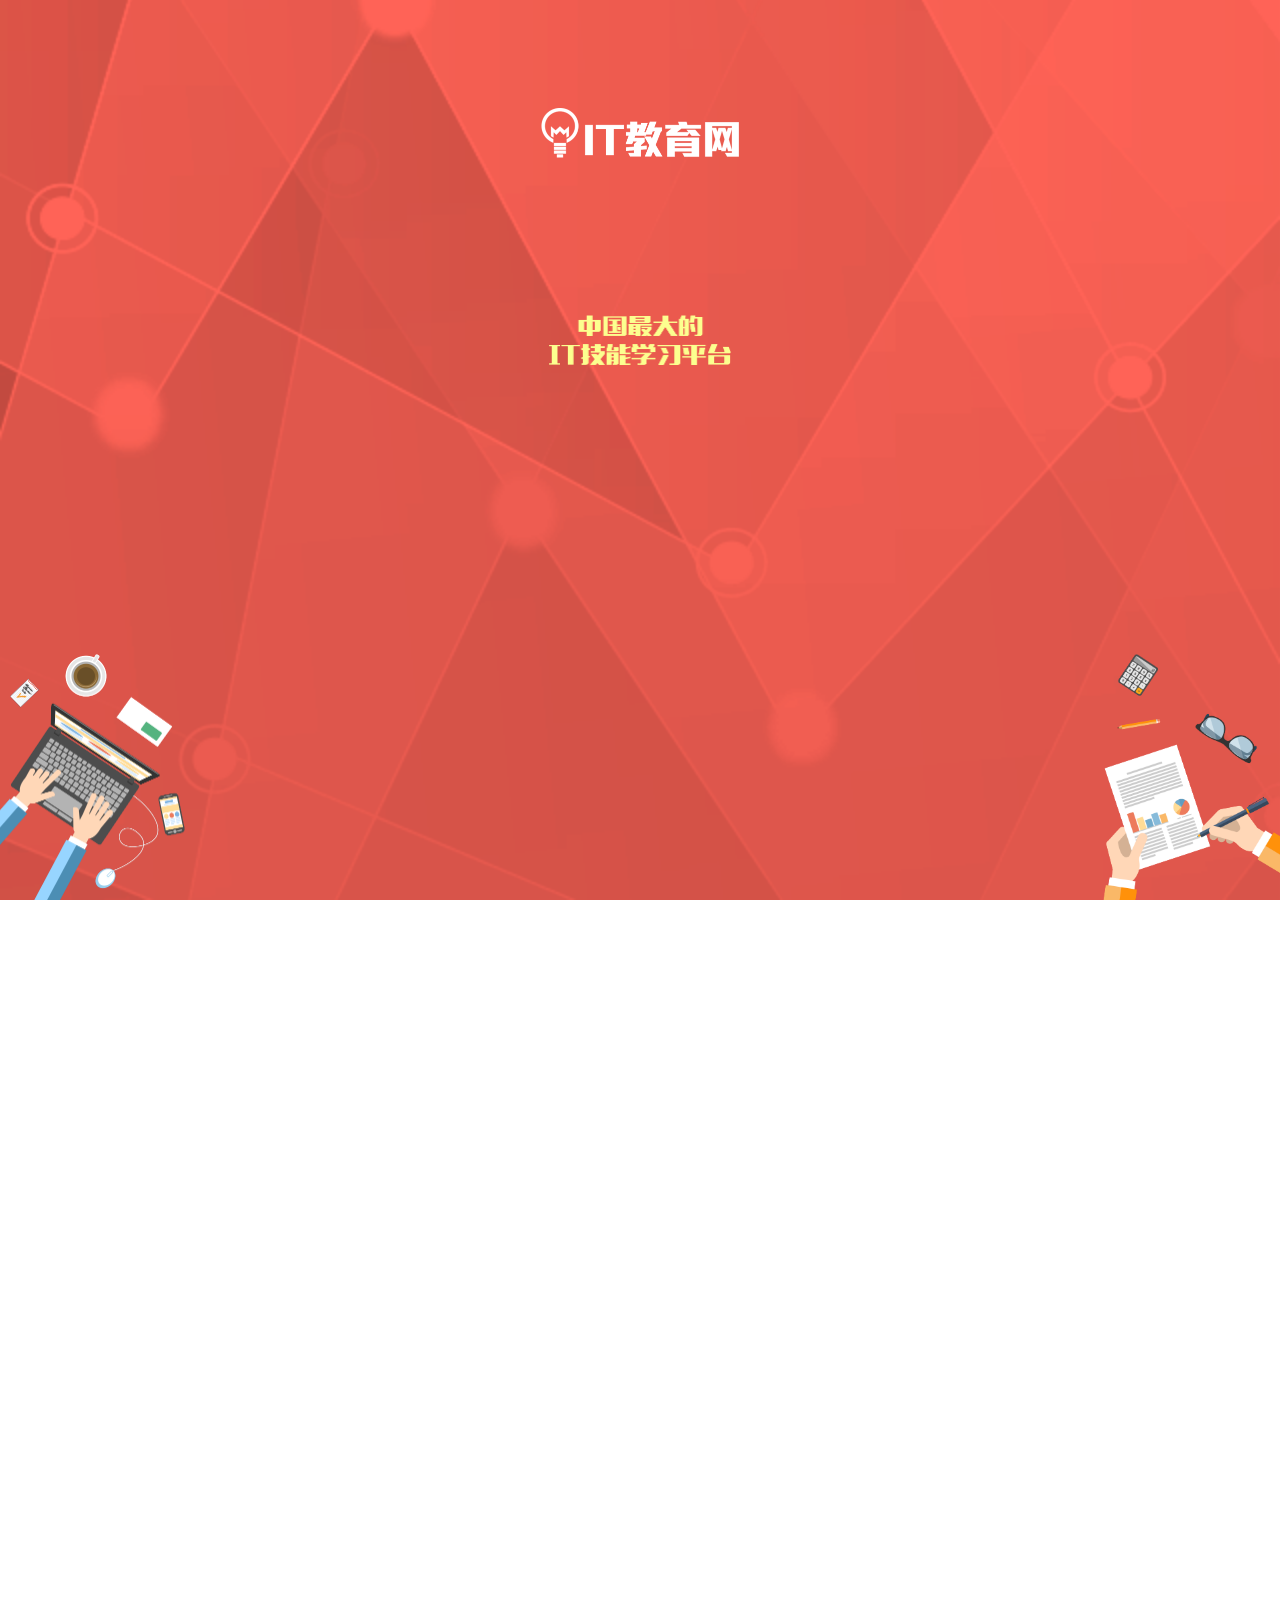
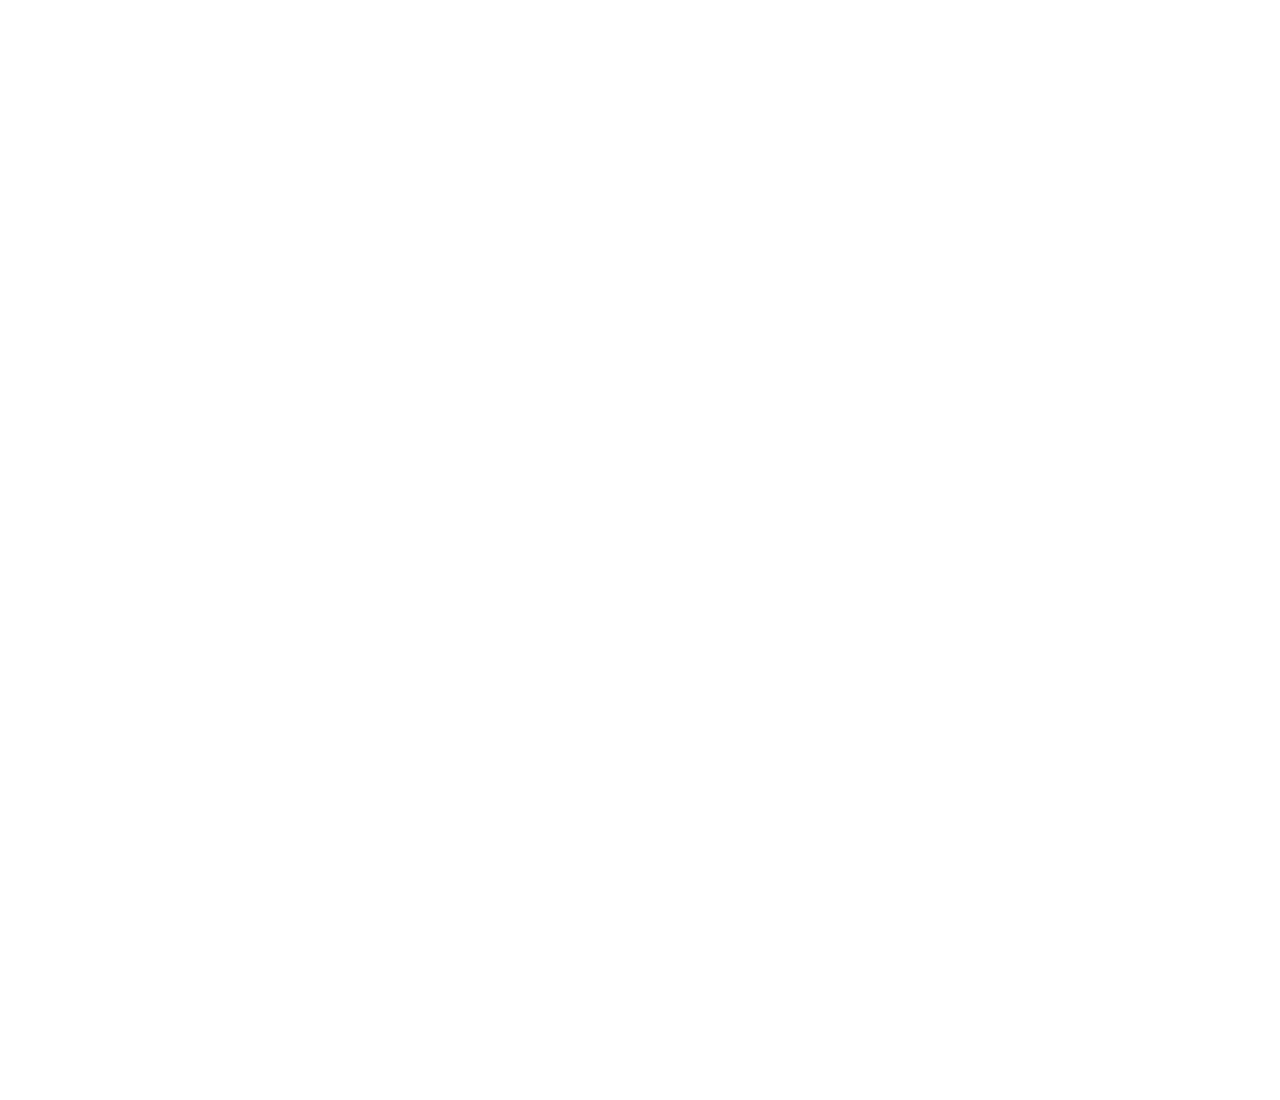
<file: index.html>
<!DOCTYPE html>
<html lang="en">
<head>
    <meta charset="UTF-8" >
    <meta name="viewport" content="width=device-width, minimum-scale=1, maximum-scale=1">
    <title>正式开发</title>
    <!--载入所有的组件资源-->
    <script src="js/lib/jquery.js"></script>
    <script src="js/lib/jquery-ui.min.js"></script>
    <script src="js/lib/jquery.fullPage.js"></script>

    <!--加载H5组件相关资源-->
    <script type="text/javascript">
        var res = [
            'Base',
            'Point',
            'Pie',
            'Bar',
            'Polyline',
            'Radar'
        ];
        var html = [];
        for( s in res){

            html.push('<script type="text/javascript" src="js/H5Component'+res[s]+'.js"><\/script>');
            html.push('<link rel="stylesheet" type="text/css" href="css/H5Component'+res[s]+'.css">');


        }
        document.write(html.join(' '));
    </script>
    <!--加载H5组件-->
    <script type="text/javascript" src="js/H5.js"></script>
    <link  rel="stylesheet" type="text/css" href="css/H5.css">
    <!--主页逻辑样式-->
    <style>

        body{
            margin: 0;
            padding:0;
        }
        .h5_page{
            background-image: url(imgs/page_bg.png);
        }
        .h5_page_face{

            background-image: url(imgs/face_bg.png);

        }
        .h5_component_name_slogan{
            -webkit-animation:rock 2s infinite 2s;

        }

        @-webkit-keyframes rock {
             0%{ transform:rotate(0deg) }
             5%{ transform:rotate(3deg) }
             10%{ transform:rotate(-4deg) }
             15%{ transform:rotate(3deg) }
             20%{ transform:rotate(-2deg) }
             25%{ transform:rotate(1deg) }
             30%{ transform:rotate(-1deg) }
             70%{ transform:rotate(0deg) }
             100%{ transform:rotate(0deg) }
        }  /*晃动动画*/
        .h5_component_name_back{
            top:40px;
            -webkit-animation:back infinite 2s;

        }
        @-webkit-keyframes back {
             50%{ top:20px }

        }  /*来回移动动画*/
        .h5_component_name_caption{

            background-image: url(imgs/page_caption_bg.png);
            width: 283px;
            height: 160px;
            text-align: center;
            line-height: 140px;
            font-size: 20px;
            color: #fff;
            font-weight: bold;
        }
    </style>
    <!--主要逻辑-->
    <script type="text/javascript">

        $(function (){

            var h5 = new H5();
            h5.whenAddPage=function(){
                this.addComponent('footer',{

                    bg:'imgs/footer.png',
                    css:{
                        left:0,
                        bottom:-20,
                        width:'100%',
                        height:'20px',
                        zIndex:999
                    },
                    animateIn:{
                        opacity:1,
                        bottom:'-1px'
                    },
                    animateOut:{
                        opacity:0,
                        bottom:'-20px'
                    },
                    delay:500

                })
            };
            //链式调用的原理是每一个addPage都设置了返回H5对象

            h5
                .addPage('face')
                    .addComponent('logo',{
                        center:true,
                        width:395,
                        height:130,
                        bg:'imgs/face_logo.png',
                        css:{opacity:0},
                        animateIn:{top:100,opacity:1},
                        animateOut:{top:0,opacity:0}
                    })
                    .addComponent('slogan',{
                        center:true,
                        width:365,
                        height:99,
                        bg:'imgs/face_slogan.png',
                        css:{left:'0',opacity:0,top:180},
                        animateIn:{left:'50%',opacity:1,top:'35%'},
                        animateOut:{left:'0',opacity:0},
                        delay:500
                    })
                    .addComponent('face_img_left',{
                        width:370,
                        height:493,
                        bg:'imgs/face_img_left.png',
                        css:{opacity:0,left:-50,bottom:-50},
                        animateIn:{opacity:1,left:0,bottom:0},
                        animateOut:{opacity:0,left:-50,bottom:-50},
                        delay:800
                    })
                    .addComponent('face_img_right',{
                        width:370,
                        height:493,
                        bg:'imgs/face_img_right.png',
                        css:{opacity:0,right:-50,bottom:-50},
                        animateIn:{opacity:1,right:0,bottom:0},
                        animateOut:{opacity:0,right:-50,bottom:-50},
                        delay:1000
                    })
                .addPage()
                    .addComponent('caption',{text:'核心理念'})
                    .addComponent('text',{
                        text:'英语学习=只学有用的',
                        width:800,
                        height:30,
                        center:true,
                        css:{
                            opacity:0,
                            textAlign:'center',
                            color:'red',
                            fontSize:'30px',
                            fontWeight:'bold',
                            top:240
                        },
                        animateIn:{opacity:1,top:160},
                        animateOut:{opacity:0,top:240}
                    })
                    .addComponent('description',{
                        center:true,
                        width:481,
                        height:295,
                        bg:'imgs/description_bg.gif',
                        css:{
                            opacity:0,
                            padding:'15px 10px 10px 10px',
                            color:'#fff',
                            fontSize:'15px',
                            lineHeight:'18px',
                            textAlign:'justify',
                            textIndent:'30px',
                            top:340
                        },
                        text:'1大神大神的阿萨德阿萨德阿萨德按时打算的哀伤' +
                        '打算打算的阿萨德阿',
                        animateIn:{opacity:1,top:260},
                        animateOut:{opacity:0,top:340},
                        delay:800
                    })
                    .addComponent('people',{
                        center:true,
                        width:515,
                        height:305,
                        bg:'imgs/p1_people.png',
                        css:{
                            opacity:0,
                            bottom:0
                        },
                        animateIn:{opacity:1,bottom:40},
                        animateOut:{opacity:0,bottom:0},
                        delay:500
                    })
                .addPage('tail')
                    .addComponent('logo',{
                        center:true,
                        width:359,
                        height:129,
                        bg:'imgs/tail_logo.png',
                        css:{opacity:0,top:240},
                        animateIn:{opacity:1,top:210},
                        animateOut:{opacity:0,top:240}
                    })
                    .addComponent('slogan',{
                        center:true,
                        width:314,
                        height:446,
                        bg:'imgs/tail_slogan.png',
                        css:{opacity:0,top:300},
                        animateIn:{opacity:1,top:330},
                        animateOut:{opacity:0,top:300},
                        delay:500
                    })
                    .addComponent('share',{

                        width:128,
                        height:120,
                        bg:'imgs/tail_share.png',
                        css:{opacity:0,top:110,right:110},
                        animateIn:{opacity:1,top:10,right:20},
                        animateOut:{opacity:0,top:110,right:110},
                        delay:500
                    })
                    .addComponent('back',{
                        center:true,
                        width:52,
                        height:50,
                        bg:'imgs/tail_back.png',
                        onclick:function(){
                            $.fn.fullpage.moveTo(1);
                        }

                    })
                    .loader(3);
            //用loader方法是为了避免资源的断层显示（在有很多资源需要加载的情况下）

        })

    </script>


</head>
<body>



</body>
</html>
</file>
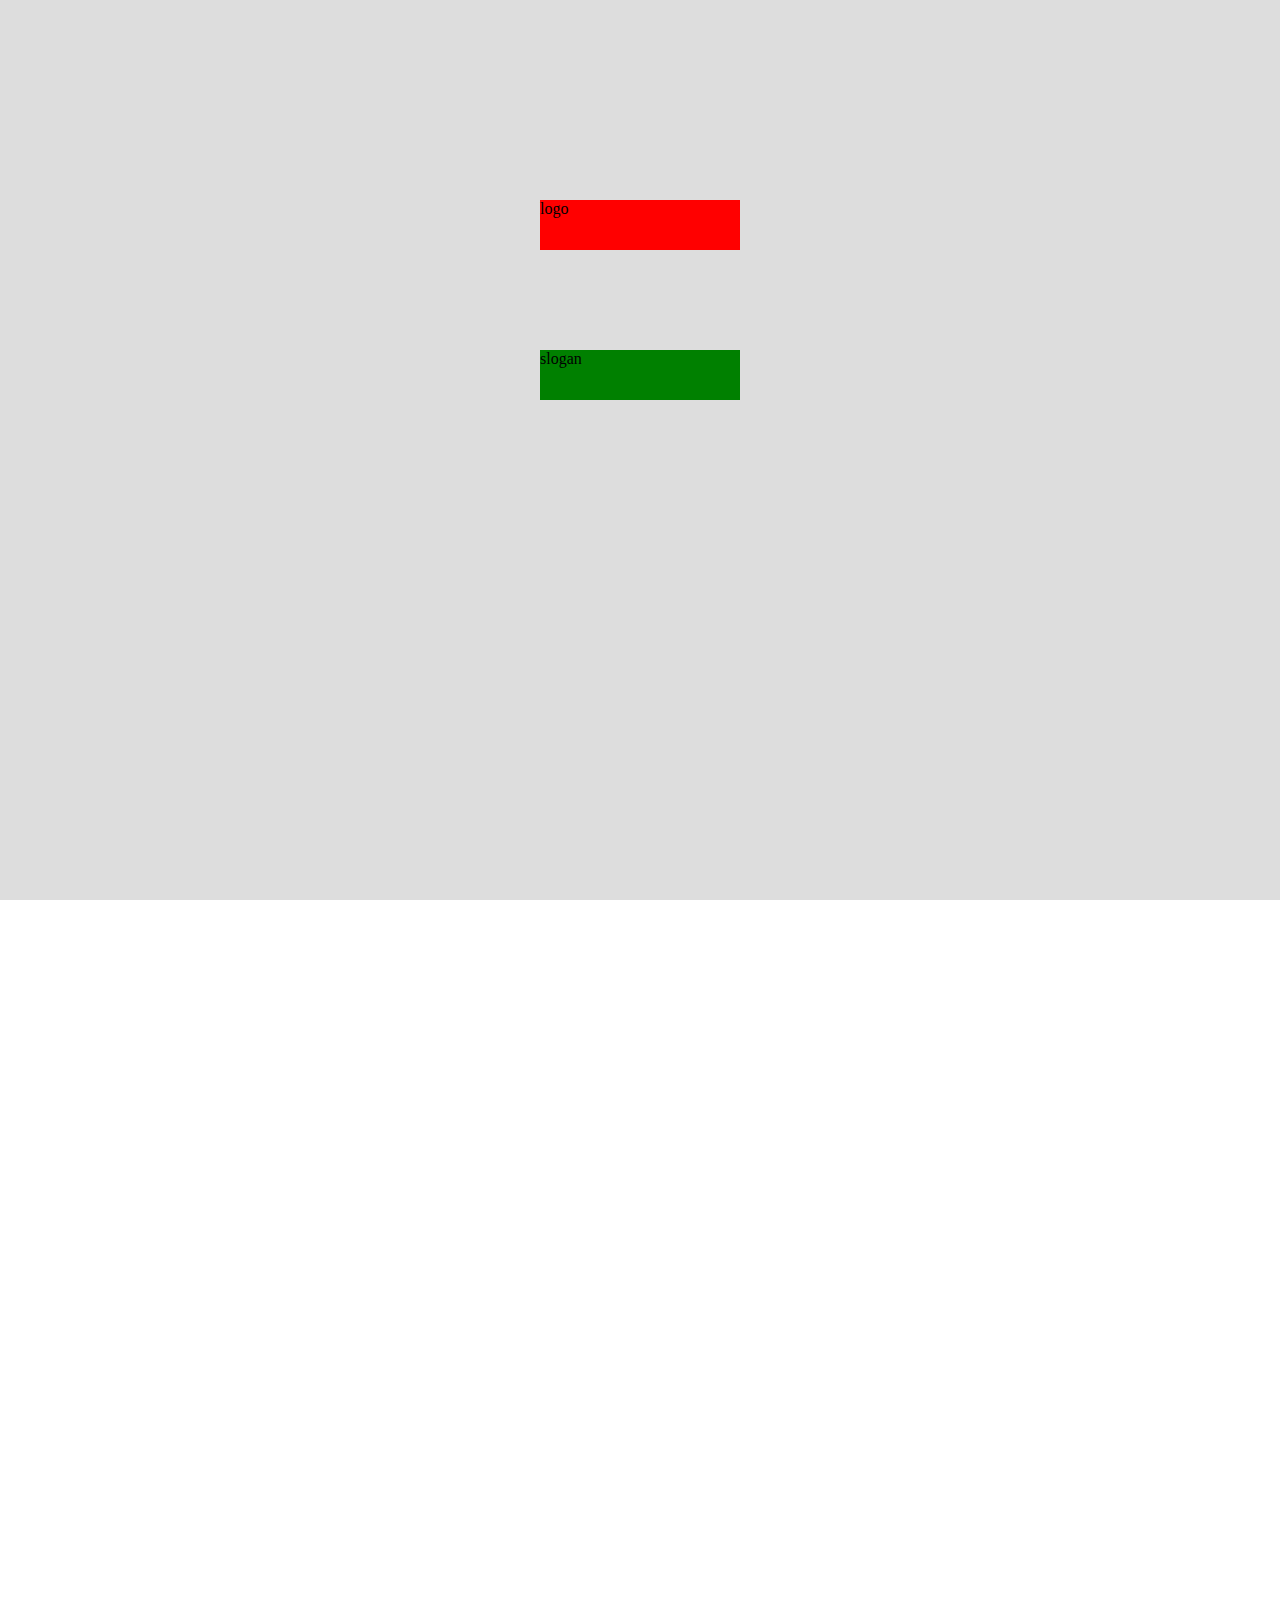
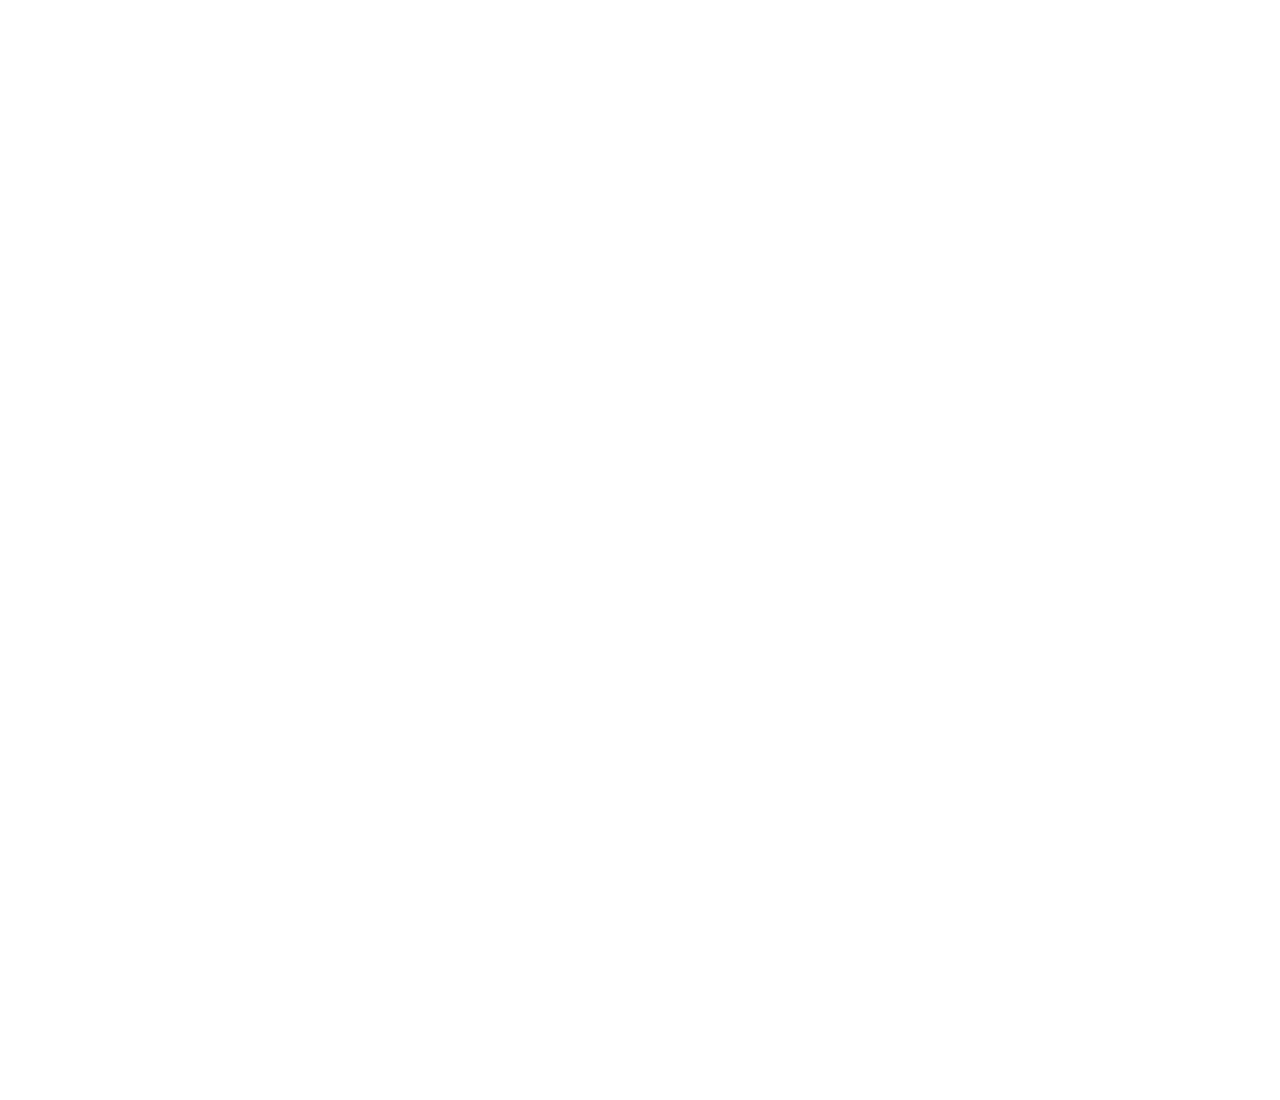
<file: H5.html>
<!DOCTYPE html>
<html lang="en">
<head>
    <meta charset="UTF-8">
    <meta name="viewport" content="width=device-width, minimum-scale=1, maximum-scale=1">
    <title>一个测试网页</title>
    <!--图文组件 页-组件 -->
    <script src="js/H5.js"></script>
    <script src="js/H5ComponentBase.js"></script>
    <link rel="stylesheet" href="css/H5.css"/>
    <!--基本资源库-->
    <script src="js/lib/jquery.js"></script>
    <script src="js/lib/jquery-ui.min.js"></script>
    <script src="js/lib/jquery.fullPage.js"></script>
    <style>
        body{
            margin: 0;
            padding: 0;
        }
    </style>
</head>
<body>
<!--用于验证添加组件-->
<script type="text/javascript">
    $(function(){
        var h5 = new H5();
        //链式调用的原理是每一个addPage都设置了返回H5对象
        h5.addPage('face')
            .addComponent('logo',{
                text:'logo',
                width:400,
                height:100,
                css:{backgroundColor:'red',top:200,opacity:0},
                center:true,
                animateIn:{
                    opacity:1
                },
                animateOut:{
                    opacity:0
                }
            })
            .addComponent('slogan',{
                text:'slogan',
                width:400,
                height:100,
                css:{backgroundColor:'green',top:350},
                center:true,
                animateIn:{
                    opacity:1
                },
                animateOut:{
                    opacity:0
                }
            })
        .addPage('desc')
            .addComponent('caption',{
                text:'核心理念',
                width:400,
                height:100,
                css:{backgroundColor:'green',top:350},
                center:true
            })
        .addPage('page-3')
            .addComponent('caption',{text:'课程分布方向'})
        .loader();
        //用loader方法是为了避免资源的断层显示（在有很多资源需要加载的情况下）
    })
</script>
</body>
</html>
</file>
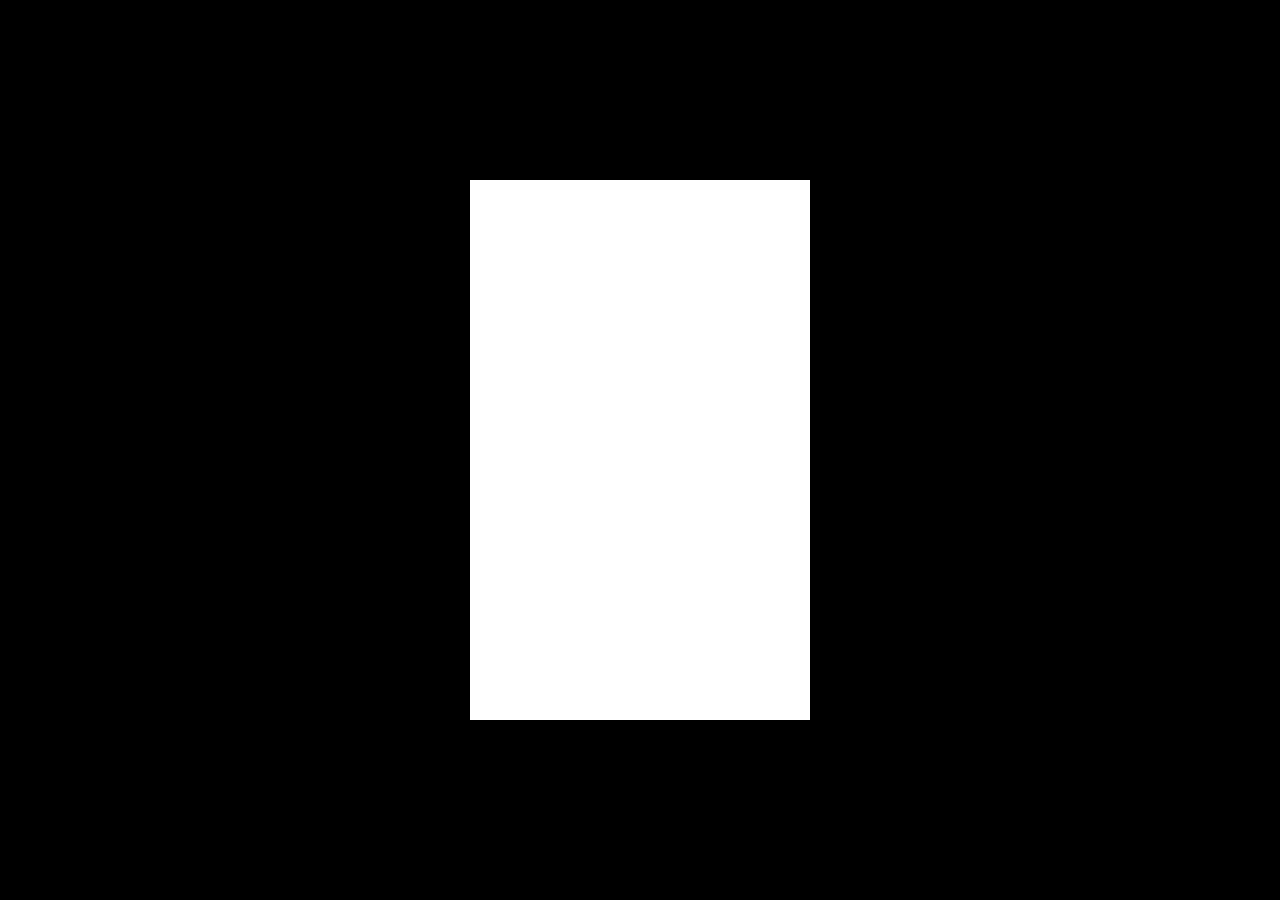
<file: H5ComponentBar.html>
<!DOCTYPE html>
<html lang="en">
<head>
    <meta charset="UTF-8">
    <meta name="viewport" content="width=device-width, minimum-scale=1, maximum-scale=1">
    <title>一个测试网页</title>

    <style>
        body{
            margin: 0;
            padding: 0;
            background-color: #000;
            font-size: 12px;
        }

        .iphone{
            width: 340px;
            height: 540px;
            background-color: #fff;
            position: absolute;
            left: 50%;
            top:50%;
            margin: -270px 0 0 -170px;
        }
    /*    .h5_component_base{
            transition:all 1s;
        }
        .h5_component_base_load{
            opacity: 1;
        }
        .h5_component_base_leave{
            opacity: 0;
        }*/

    </style>
    <script src="js/H5ComponentBase.js"></script>
    <link rel="stylesheet" type="text/css" href="css/H5ComponentBase.css"/>
    <script src="js/lib/jquery.js"></script>
    <script src="js/lib/jquery-ui.min.js"></script>
    <script src="js/lib/jquery.fullPage.js"></script>
<!--引入柱状图的资源-->
    <script src="js/H5ComponentBar.js"></script>
    <link rel="stylesheet" type="text/css" href="css/H5ComponentBar.css"/>


</head>
<body>
<!--用于验证切换页面-->
    <div class="iphone">

    </div>
    <script type="text/javascript">

        var cfg = {
            type:'bar',
            width:530,
            height:600,
            data:[
                ['Javascript',.65,'#ff7676'],
                ['HTML5/CSS3',.4],
                ['jQuery',.1],
                ['Bootstrap',.2],
                ['AngularJs',.3]
            ],
            css:{
                top:100,
                opacity:0
            },
            animateIn:{
                opacity:1,
                top:200,
            },
            animateOut:{
                opacity:0,
                top:100,
            },
            center:true
        };
        var h5 = new H5ComponentBar('myBar',cfg);
        $('.iphone').append(h5);
        var load = true;
        $('body').click(function(){
            load = !load;
            $('.h5_component').trigger(load ? 'onLeave' : 'onLoad')
        })

    </script>
</body>
</html>
</file>
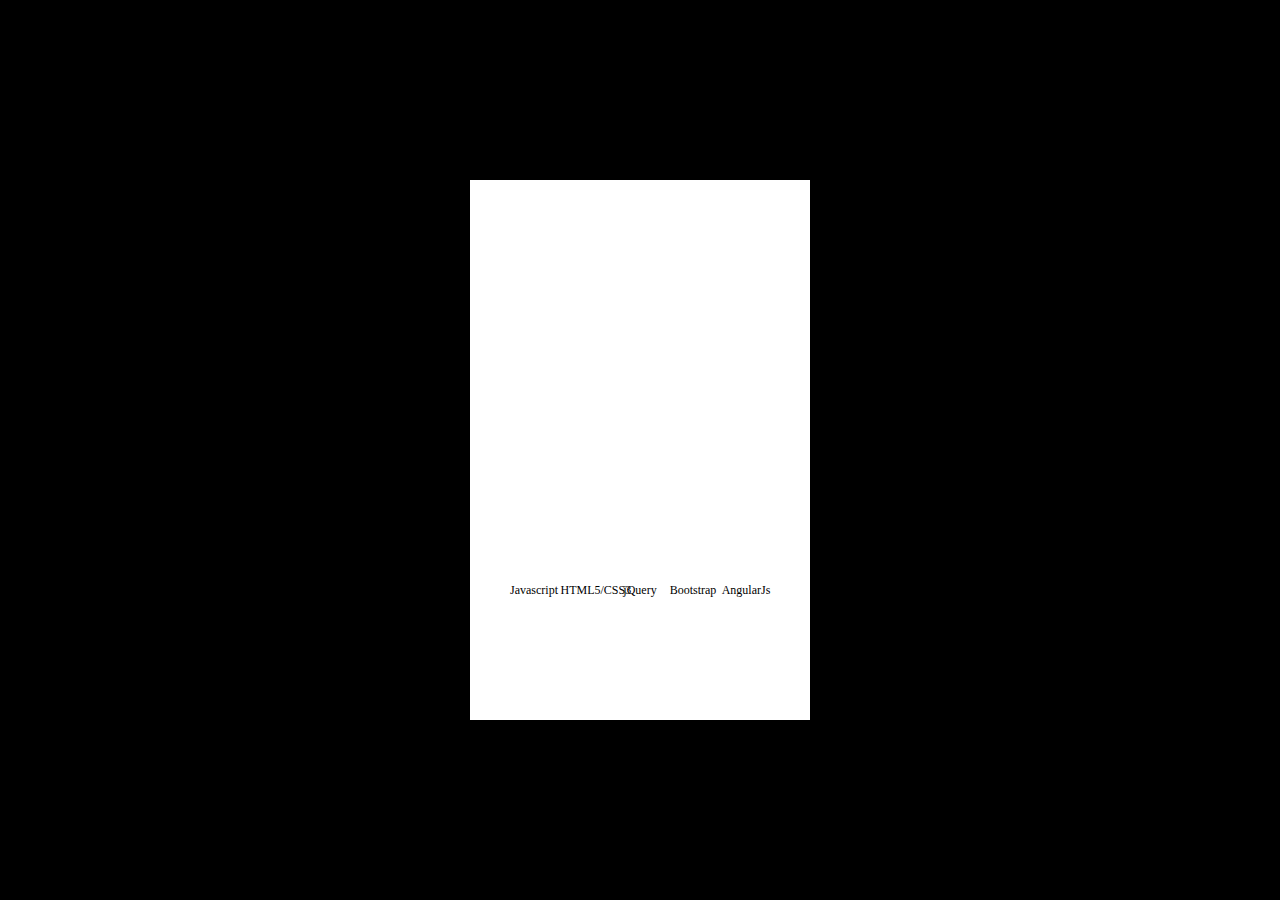
<file: H5ComponentBar_v.html>
<!DOCTYPE html>
<html lang="en">
<head>
    <meta charset="UTF-8">
    <meta name="viewport" content="width=device-width, minimum-scale=1, maximum-scale=1">
    <title>一个测试网页</title>

    <style>
        body{
            margin: 0;
            padding: 0;
            background-color: #000;
            font-size: 12px;
        }

        .iphone{
            width: 340px;
            height: 540px;
            background-color: #fff;
            position: absolute;
            left: 50%;
            top:50%;
            margin: -270px 0 0 -170px;
        }
    /*    .h5_component_base{
            transition:all 1s;
        }
        .h5_component_base_load{
            opacity: 1;
        }
        .h5_component_base_leave{
            opacity: 0;
        }*/

    </style>
    <script src="js/H5ComponentBase.js"></script>
    <link rel="stylesheet" type="text/css" href="css/H5ComponentBase.css"/>
    <script src="js/lib/jquery.js"></script>
    <script src="js/lib/jquery-ui.min.js"></script>
    <script src="js/lib/jquery.fullPage.js"></script>
<!--引入柱状图的资源-->
    <script src="js/H5ComponentBar_v.js"></script>
    <script src="js/H5ComponentBar.js"></script>
    <link rel="stylesheet" type="text/css" href="css/H5ComponentBar_v.css"/>


</head>
<body>
<!--用于验证切换页面-->
    <div class="iphone">

    </div>
    <script type="text/javascript">

        var cfg = {
            type:'bar_v',
            width:530,
            height:600,
            data:[
                ['Javascript',.65,'#ff7676'],
                ['HTML5/CSS3',.4],
                ['jQuery',.1],
                ['Bootstrap',.2],
                ['AngularJs',.3]
            ],
            css:{
                top:100,
                opacity:1
            },
            animateIn:{
                opacity:1,
                top:200,
            },
            animateOut:{
                opacity:0,
                top:100,
            },
            center:true
        };
        var h5 = new H5ComponentBar_v('myBar',cfg);
        $('.iphone').append(h5);
        var load = true;
        $('body').click(function(){
            load = !load;
            $('.h5_component').trigger(load ? 'onLeave' : 'onLoad')
        })

    </script>
</body>
</html>
</file>
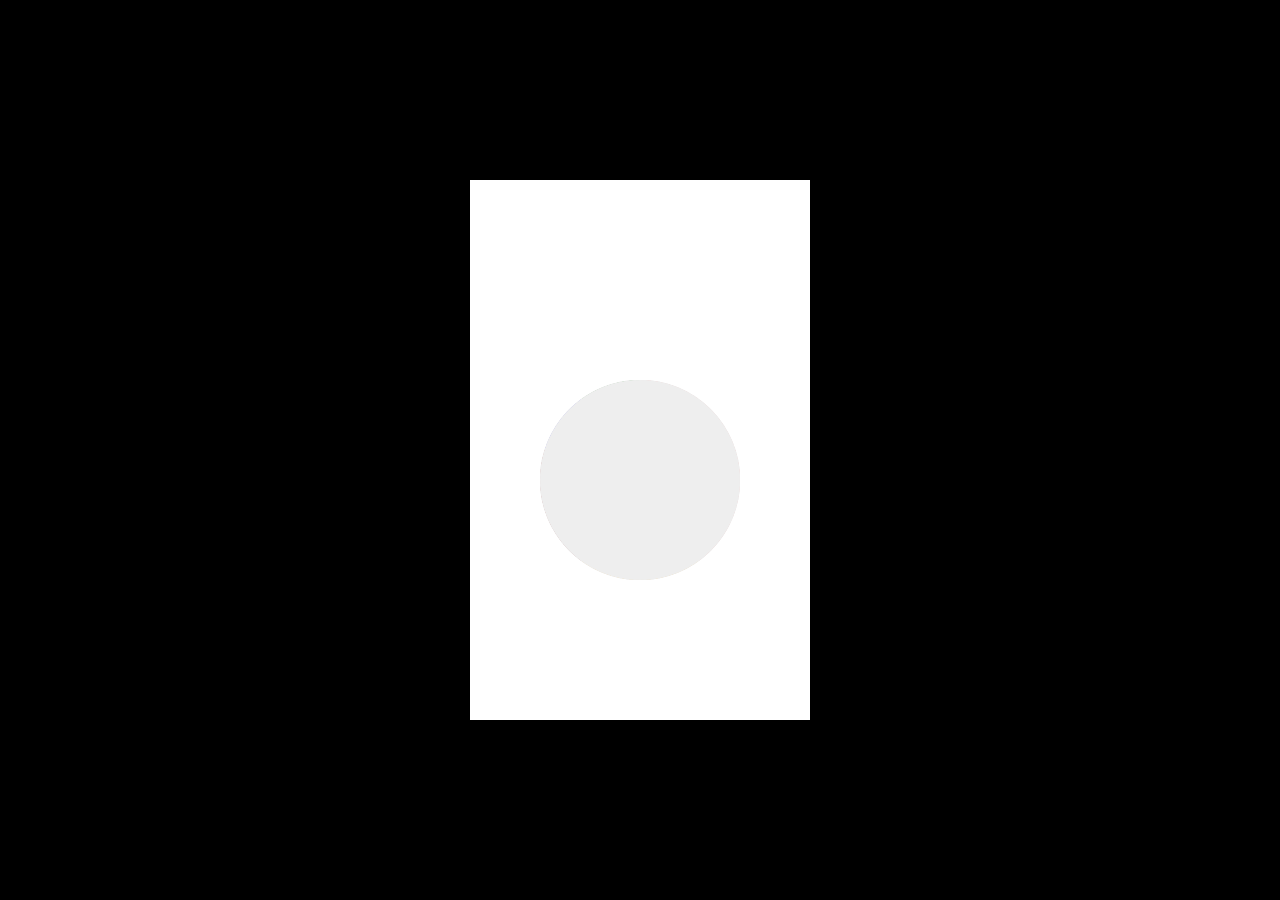
<file: H5ComponentPie.html>
<!DOCTYPE html>
<html lang="en">
<head>
    <meta charset="UTF-8">
    <meta name="viewport" content="width=device-width, minimum-scale=1, maximum-scale=1">
    <title>一个测试网页</title>

    <style>
        body{
            margin: 0;
            padding: 0;
            background-color: #000;
            font-size: 12px;
        }

        .iphone{
            width: 340px;
            height: 540px;
            background-color: #fff;
            position: absolute;
            left: 50%;
            top:50%;
            margin: -270px 0 0 -170px;
        }
    /*    .h5_component_base{
            transition:all 1s;
        }
        .h5_component_base_load{
            opacity: 1;
        }
        .h5_component_base_leave{
            opacity: 0;
        }*/

    </style>
    <script src="js/H5ComponentBase.js"></script>
    <link rel="stylesheet" type="text/css" href="css/H5ComponentBase.css"/>
    <script src="js/lib/jquery.js"></script>
    <script src="js/lib/jquery-ui.min.js"></script>
    <script src="js/lib/jquery.fullPage.js"></script>
<!--引入饼图的资源-->
    <script src="js/H5ComponentPie.js"></script>
    <link rel="stylesheet" type="text/css" href="css/H5ComponentPie.css"/>


</head>
<body>
<!--用于测试饼图组件-->
    <div class="iphone">

    </div>
    <script type="text/javascript">

        var cfg = {
            type:'pie',
            width:400,
            height:400,
            data:[
                ['JS',.4,'#ff7676'],
                ['HTML5/CSS3',.2],
                ['jQuery',.2],
                ['Bootstrap',.1],
                ['AngularJs',.1]
            ],
            css:{
                top:200,
               // opacity:0
            },
/*            animateIn:{
                opacity:1,
                top:200,
            },
            animateOut:{
                opacity:0,
                top:300,
            },*/
            center:true
        };
        var h5 = new H5ComponentPie('myPie',cfg);
        $('.iphone').append(h5);
        var load = true;
        $('body').click(function(){
            load = !load;
            $('.h5_component').trigger(load ? 'onLeave' : 'onLoad')
        })

    </script>
</body>
</html>
</file>
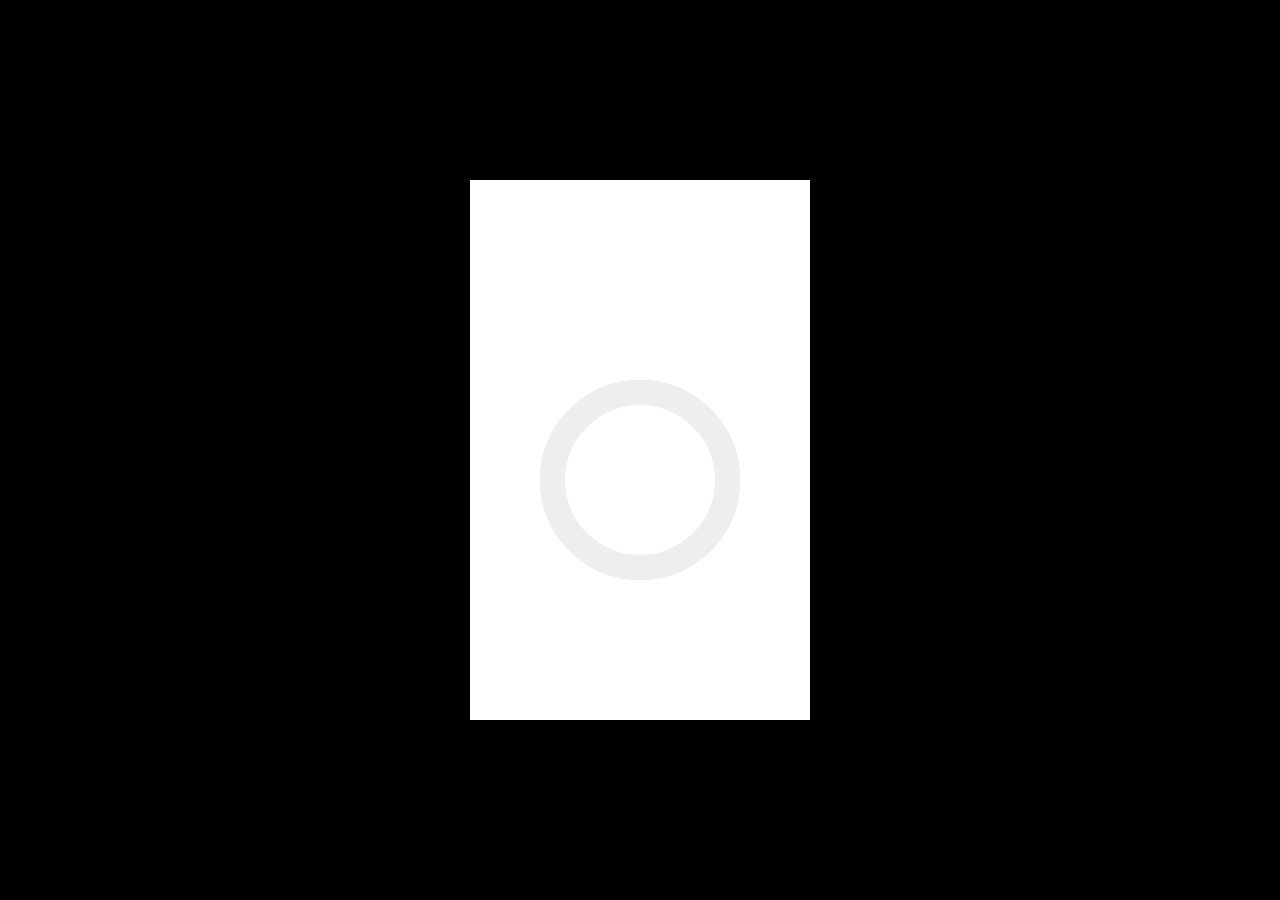
<file: H5ComponentRing.html>
<!DOCTYPE html>
<html lang="en">
<head>
    <meta charset="UTF-8">
    <meta name="viewport" content="width=device-width, minimum-scale=1, maximum-scale=1">
    <title>一个测试网页</title>

    <style>
        body{
            margin: 0;
            padding: 0;
            background-color: #000;
            font-size: 12px;
        }

        .iphone{
            width: 340px;
            height: 540px;
            background-color: #fff;
            position: absolute;
            left: 50%;
            top:50%;
            margin: -270px 0 0 -170px;
        }
    /*    .h5_component_base{
            transition:all 1s;
        }
        .h5_component_base_load{
            opacity: 1;
        }
        .h5_component_base_leave{
            opacity: 0;
        }*/

    </style>
    <script src="js/H5ComponentBase.js"></script>
    <link rel="stylesheet" type="text/css" href="css/H5ComponentBase.css"/>
    <script src="js/lib/jquery.js"></script>
    <script src="js/lib/jquery-ui.min.js"></script>
    <script src="js/lib/jquery.fullPage.js"></script>
<!--引入饼图的资源-->
    <script src="js/H5ComponentPie.js"></script>
    <link rel="stylesheet" type="text/css" href="css/H5ComponentPie.css"/>
<!--引入环图的资源-->
    <script src="js/H5ComponentRing.js"></script>
    <link rel="stylesheet" type="text/css" href="css/H5ComponentRing.css"/>


</head>
<body>
<!--用于测试饼图组件-->
    <div class="iphone">

    </div>
    <script type="text/javascript">

        var cfg = {
            type:'ring',
            width:400,
            height:400,
            data:[
                ['JS',.4,'#ff7676'],

            ],
            css:{
                top:200,
               // opacity:0
            },
/*            animateIn:{
                opacity:1,
                top:200,
            },
            animateOut:{
                opacity:0,
                top:300,
            },*/
            center:true
        };
        var h5 = new H5ComponentRing('myRing',cfg);
        $('.iphone').append(h5);
        var load = true;
        $('body').click(function(){
            load = !load;
            $('.h5_component').trigger(load ? 'onLeave' : 'onLoad')
        })

    </script>
</body>
</html>
</file>
<file: css/H5.css>
.h5{
    height: 100%;
}
.h5_page{
    position: relative;
    width: 100%;
    height: 100%;
    background-color: #ddd;
    background-size: 100%;
    background-repeat: no-repeat;
}
.h5_component{
    position: absolute;
}
</file>
<file: css/H5ComponentBase.css>
.h5_component{
    background-size: 100%;
    background-repeat: no-repeat;
    position: absolute;
}
</file>
<file: css/H5ComponentBar.css>
/*柱状图样式*/

.h5_component_bar{

}
.h5_component_bar .line{
    height: 15px;
    font-size: 12px;
    line-height: 15px;
    margin-bottom: 15px;
}
.h5_component_bar .name{

    width: 60px;
    float: left;
    color:#000;
    text-align: center;
}

.h5_component_bar .rate{
    height: 15px;
    margin-left: 5px;
    margin-right: 3px;
    float: left;
    position: relative;
}
.h5_component_bar .rate .bg{
    background-color: #99c9ff;
    border-radius: 3px;
    width: 0%;
    height: 100%;
    left: 0;
    top: 0;
    position: absolute;
}
.h5_component_bar .per{
    width: 20px;
    color:#99c9ff ;
    float: left;
    opacity: 0;
}
.h5_component_bar_load .rate .bg{
   transition:all 1s .5s;
    width: 100%;
}
.h5_component_bar_leave .rate .bg{
    width: 0%;
}
.h5_component_bar_load .per{
    transition:all 1s 1.1s;
    opacity: 1;
}
.h5_component_bar_leave .per{
    opacity: 0;
}
</file>
<file: css/H5ComponentBar_v.css>
/*柱状图样式*/

.h5_component_bar_v{
    opacity: 0;
}
.h5_component_bar_v .line{
    float:left;
    height: 100%;
    font-size: 12px;
    position: relative;
}
.h5_component_bar_v .name{

    width: 100%;
    position: absolute;
    left: 0;
    bottom: -20px;
    height: 20px;
    text-align: center;
    line-height: 20px;
}

.h5_component_bar_v .rate{
    width: 15px;
    left: 50%;
    margin-left: -8px;
    bottom:0;
    position: absolute;
}
.h5_component_bar_v .rate .bg{
    background-color: #99c9ff;
    border-radius: 3px;
    width: 100%;
    height: 0;
    position: absolute;
    left: 0;
    bottom: 0;

}
.h5_component_bar_v .per{
    position: absolute;
    left: 50%;
    margin-left: -70%;
    top:-20px;
    height: 20px;
    color:#99c9ff ;
    opacity: 0;
    text-align: center;
    line-height: 20px;


}
.h5_component_bar_v_load .rate .bg{
   transition:all 1s .5s;
   height: 100%;
}
.h5_component_bar_v_leave .rate .bg{
    height: 0%;
}
.h5_component_bar_v_load .per{
    transition:all 1s 1.1s;
    opacity: 1;
}
.h5_component_bar_v_leave .per{
    opacity: 0;
}
</file>
<file: css/H5ComponentPie.css>
/*雷达图样式*/
.h5_component_pie{

 }
.h5_component_pie canvas{

    position: absolute;
    left: 0;
    top: 0;/*用canvas 做动画会进行分层，要用到 z-index*/
    width: 100%;
    height: 100%;

}

.h5_component_pie .text{

    position: absolute;
    text-align: center;
    z-index: 99;
    height: 24px;
/*    transition:all 1s;*/
}
</file>
<file: css/H5ComponentRing.css>
/*环图样式*/
.h5_component_ring{

 }
.h5_component_ring .mask{
    width: 100%;
    height: 100%;
    position: absolute;
    left: 0;
    top: 0;
    z-index: 90;

    background-color: #fff;
    border-radius: 50%;
    transform: scale(.75);


}

.h5_component_ring .text{

    width:100%;
    text-align: center;
    top:35%;
    opacity: 0;

    font-weight: bold;

    transition:all 1s;
}
.h5_component_ring .per{

}
</file>
